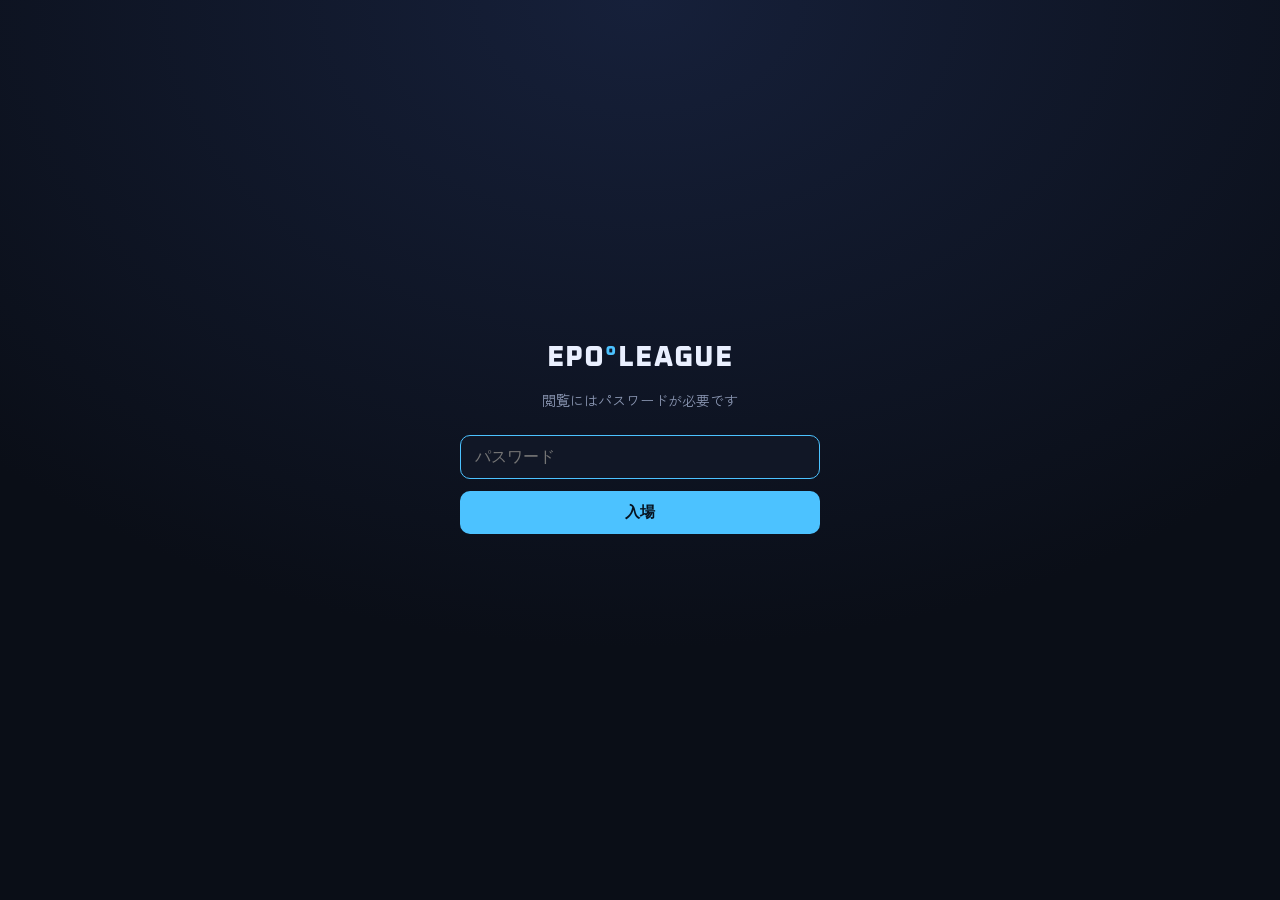
<file: app/index.html>
<!DOCTYPE html>
<html lang="ja">
<head>
  <meta charset="UTF-8" />
  <meta name="viewport" content="width=device-width, initial-scale=1.0" />
  <title>EPO LEAGUE — 競輪学習</title>
  <link rel="preconnect" href="https://fonts.googleapis.com" />
  <link rel="preconnect" href="https://fonts.gstatic.com" crossorigin />
  <link href="https://fonts.googleapis.com/css2?family=Zen+Kaku+Gothic+New:wght@400;500;700;900&family=Oxanium:wght@600;700;800&display=swap" rel="stylesheet" />
  <link rel="stylesheet" href="css/style.css?v=18" />
  <link rel="stylesheet" href="css/gate.css" />
</head>
<body>
  <header class="topbar">
    <div class="inner">
      <div class="brand" data-nav="home">
        <span class="mark">EPO<b>°</b>LEAGUE</span>
        <span class="sub">keirin trainer</span>
      </div>
      <nav class="nav" id="nav">
        <button data-nav="home">ホーム</button>
        <button data-nav="quiz">クイズ</button>
        <button data-nav="dex">選手図鑑</button>
        <button data-nav="races">レース</button>
        <button data-nav="velo">競輪場</button>
      </nav>
    </div>
  </header>

  <main class="wrap" id="view">
    <div class="loader">
      <div class="spinner"></div>
      <p style="color:var(--ink-dim)">マスターデータ読み込み中…</p>
    </div>
  </main>

  <div id="modal-root"></div>

  <footer class="foot wrap">
    出典: KEIRIN.JP / Figma「202606 高松宮記念杯競輪G1」 ・
    地区区分はボード準拠 ・ データ: <code>data/master/</code>
  </footer>

  <!-- 簡易パスワードゲート経由で app.js を読み込む -->
  <script src="js/gate.js?v=19"></script>
</body>
</html>
</file>
<file: app/css/style.css>
/* ============================================================
   EPO LEAGUE — 競輪学習アプリ
   テーマ: 夜のバンク(velodrome) × スピード
   ============================================================ */

:root {
  /* 基調: 深いミッドナイト + 競輪レッド */
  --bg-0: #0a0b0f;
  --bg-1: #11131a;
  --bg-2: #181b24;
  --bg-3: #21252f;
  --line: #2c3140;
  --ink: #f3f5f8;
  --ink-dim: #aab2c2;
  --ink-faint: #6b7385;
  --red: #e6002d;       /* 競輪レッド */
  --red-deep: #a30020;
  --gold: #f5d800;
  --cyan: #19d3e6;

  /* 車番カラー(競輪の選手服色) */
  --c1: #f2f2f2; --c1t:#111;
  --c2: #14161c; --c2t:#fff;
  --c3: #e6002d; --c3t:#fff;
  --c4: #1f6fe5; --c4t:#fff;
  --c5: #f5d800; --c5t:#111;
  --c6: #1faa4b; --c6t:#fff;
  --c7: #ef7d12; --c7t:#fff;
  --c8: #ec5fa0; --c8t:#fff;
  --c9: #7a4fd6; --c9t:#fff;

  --r-lg: 18px; --r-md: 12px; --r-sm: 8px;
  --shadow: 0 18px 50px -18px rgba(0,0,0,.8);
  --ease: cubic-bezier(.22,.61,.36,1);

  --font-display: "Zen Kaku Gothic New", system-ui, sans-serif;
  --font-body: "Zen Kaku Gothic New", system-ui, sans-serif;
  --font-num: "Oxanium", monospace;
}

* { box-sizing: border-box; margin: 0; padding: 0; }
html { -webkit-text-size-adjust: 100%; }
body {
  font-family: var(--font-body);
  color: var(--ink);
  background: var(--bg-0);
  line-height: 1.6;
  min-height: 100vh;
  overflow-x: hidden;
  position: relative;
}

/* 背景: バンク(楕円トラック)のグロー + スピードライン + グレイン */
body::before {
  content: ""; position: fixed; inset: 0; z-index: -2;
  background:
    radial-gradient(120% 80% at 50% -10%, rgba(230,0,45,.16), transparent 55%),
    radial-gradient(80% 60% at 110% 110%, rgba(25,211,230,.10), transparent 60%),
    repeating-linear-gradient(115deg, rgba(255,255,255,.018) 0 2px, transparent 2px 9px),
    var(--bg-0);
}
body::after { /* グレイン */
  content: ""; position: fixed; inset: 0; z-index: -1; pointer-events: none; opacity: .05;
  background-image: url("data:image/svg+xml,%3Csvg xmlns='http://www.w3.org/2000/svg' width='120' height='120'%3E%3Cfilter id='n'%3E%3CfeTurbulence type='fractalNoise' baseFrequency='.9' numOctaves='2'/%3E%3C/filter%3E%3Crect width='100%25' height='100%25' filter='url(%23n)'/%3E%3C/svg%3E");
}

/* ---------- レイアウト ---------- */
.wrap { max-width: 1080px; margin: 0 auto; padding: 0 20px 96px; }

/* ---------- ヘッダ ---------- */
.topbar {
  position: sticky; top: 0; z-index: 50;
  backdrop-filter: blur(14px);
  background: linear-gradient(180deg, rgba(10,11,15,.92), rgba(10,11,15,.62));
  border-bottom: 1px solid var(--line);
}
.topbar .inner { max-width: 1080px; margin: 0 auto; padding: 14px 20px; display: flex; align-items: center; gap: 18px; }
.brand { display: flex; align-items: baseline; gap: 10px; cursor: pointer; user-select: none; }
.brand .mark {
  font-family: var(--font-display); font-size: 22px; letter-spacing: -.5px;
  color: var(--ink); position: relative;
}
.brand .mark b { color: var(--red); }
.brand .sub { font-family: var(--font-num); font-size: 11px; color: var(--ink-faint); letter-spacing: 3px; text-transform: uppercase; }
.nav { margin-left: auto; display: flex; gap: 4px; flex-wrap: wrap; }
.nav button {
  font-family: var(--font-body); font-weight: 700; font-size: 13px;
  color: var(--ink-dim); background: transparent; border: 0; cursor: pointer;
  padding: 8px 13px; border-radius: 999px; transition: .2s var(--ease);
}
.nav button:hover { color: var(--ink); background: var(--bg-2); }
.nav button.active { color: #fff; background: var(--red); box-shadow: 0 6px 18px -6px var(--red); }

/* ---------- 共通パーツ ---------- */
/* 見出しは表示フォント=本文と同ファミリーのため、太さ900で差をつける */
.brand .mark, h1.title, .section-head h2, .mode .nm, .q-prompt, .result .grade,
.flashcard .nm, .flashcard .back h3, .modal .nm, .venue-block h3, .velo h3 {
  font-family: var(--font-display); font-weight: 900;
}
.kicker { font-family: var(--font-num); letter-spacing: 4px; text-transform: uppercase; color: var(--red); font-size: 12px; font-weight: 700; }
h1.title { font-size: clamp(30px, 6vw, 54px); line-height: 1.12; letter-spacing: .5px; margin: 8px 0 14px; }
.lead { color: var(--ink-dim); max-width: 60ch; }
.section-head { display: flex; align-items: end; justify-content: space-between; gap: 16px; margin: 40px 0 18px; flex-wrap: wrap; }
.section-head h2 { font-size: clamp(20px,3.5vw,30px); }

.card { background: linear-gradient(180deg, var(--bg-2), var(--bg-1)); border: 1px solid var(--line); border-radius: var(--r-lg); }
.btn {
  font-family: var(--font-body); font-weight: 800; font-size: 15px; cursor: pointer;
  border: 0; border-radius: var(--r-md); padding: 14px 22px; color: #fff;
  background: var(--red); transition: .18s var(--ease); position: relative;
}
.btn:hover { transform: translateY(-2px); box-shadow: 0 12px 26px -10px var(--red); }
.btn:active { transform: translateY(0); }
.btn.ghost { background: var(--bg-3); color: var(--ink); }
.btn.ghost:hover { background: var(--line); box-shadow: none; }

.chip {
  font-family: var(--font-body); font-weight: 700; font-size: 13px; cursor: pointer;
  border: 1px solid var(--line); background: var(--bg-2); color: var(--ink-dim);
  padding: 8px 14px; border-radius: 999px; transition: .16s var(--ease); user-select: none;
}
.chip:hover { color: var(--ink); border-color: var(--ink-faint); }
.chip.on { background: var(--ink); color: var(--bg-0); border-color: var(--ink); }
.chip.on.red { background: var(--red); color:#fff; border-color: var(--red); }

.meta { display: flex; flex-wrap: wrap; gap: 6px; align-items: center; }
.tag { font-family: var(--font-num); font-size: 11px; font-weight: 700; padding: 3px 9px; border-radius: 6px; letter-spacing: .5px; display: inline-flex; align-items: center; white-space: nowrap; line-height: 1.5; flex: 0 0 auto; align-self: center; width: fit-content; height: fit-content; }
.tag.region { background: rgba(25,211,230,.12); color: var(--cyan); border:1px solid rgba(25,211,230,.3); }
.tag.cls { background: rgba(245,216,0,.12); color: var(--gold); border:1px solid rgba(245,216,0,.3); }
.tag.gait { background: rgba(230,0,45,.14); color: #ff5d7e; border:1px solid rgba(230,0,45,.35); }
.tag.pickup { background: rgba(25,211,230,.16); color: var(--cyan); border:1px solid rgba(25,211,230,.45); }

.hidden { display: none !important; }

/* ============================================================
   HOME
   ============================================================ */
.hero { padding: 56px 0 12px; position: relative; }
.hero .speed {
  position:absolute; right:-40px; top:0; bottom:0; width:46%; z-index:-1; opacity:.5;
  background: repeating-linear-gradient(100deg, transparent 0 22px, rgba(230,0,45,.06) 22px 24px);
  mask: linear-gradient(90deg, transparent, #000 60%);
}
.modes { display: grid; grid-template-columns: repeat(auto-fit, minmax(220px,1fr)); gap: 16px; margin-top: 34px; }
.mode {
  position: relative; overflow: hidden; padding: 26px 22px; cursor: pointer;
  transition: .22s var(--ease);
}
.mode:hover { transform: translateY(-4px); border-color: var(--red); }
.mode .no { font-family: var(--font-num); font-size: 13px; color: var(--ink-faint); letter-spacing: 2px; }
.mode .nm { font-family: var(--font-display); font-size: 22px; margin: 10px 0 6px; }
.mode .ds { color: var(--ink-dim); font-size: 13px; }
.mode .arrow { position:absolute; right:18px; bottom:16px; color: var(--red); font-size: 22px; transition:.2s var(--ease); }
.mode:hover .arrow { transform: translateX(4px); }
.mode .glow { position:absolute; inset:0; background: radial-gradient(60% 80% at 80% 0%, rgba(230,0,45,.18), transparent 70%); opacity:0; transition:.25s; }
.mode:hover .glow { opacity:1; }

.stats-row { display:flex; gap: 28px; flex-wrap: wrap; margin-top: 30px; padding-top: 24px; border-top:1px solid var(--line); }
.stat .n { font-family: var(--font-num); font-size: 30px; font-weight: 800; color: var(--ink); }
.stat .l { font-size: 12px; color: var(--ink-faint); letter-spacing: 1px; }

/* ============================================================
   QUIZ
   ============================================================ */
.quiz-setup .group { margin: 22px 0; }
.quiz-setup .group > .glabel { font-weight: 800; margin-bottom: 10px; display:flex; gap:8px; align-items:center; }
.quiz-setup .chips { display: flex; flex-wrap: wrap; gap: 9px; }

.progress { height: 6px; background: var(--bg-3); border-radius: 999px; overflow: hidden; margin: 6px 0 2px; }
.progress > i { display:block; height:100%; background: linear-gradient(90deg, var(--red), var(--gold)); transition: width .4s var(--ease); }
.q-meta { display:flex; justify-content: space-between; font-family: var(--font-num); font-size: 13px; color: var(--ink-dim); letter-spacing:1px; }

.q-card { padding: 20px; margin-top: 10px; animation: pop .35s var(--ease); }
@keyframes pop { from { opacity:0; transform: translateY(14px) scale(.99); } to { opacity:1; transform:none; } }
.q-prompt { font-family: var(--font-display); font-size: clamp(19px,3vw,25px); line-height:1.2; margin-bottom: 14px; }
.q-photo { width: 150px; aspect-ratio: 3/4; object-fit: contain; border-radius: var(--r-md); border:1px solid var(--line); display:block; margin: 0 auto 14px; background: var(--bg-3); }
.q-photo.small { width: 116px; }

/* 連想ヒント */
.hints { display: grid; grid-template-columns: 1fr 1fr; gap: 7px; margin-bottom: 14px; }
.hints .hint { background: var(--bg-1); border: 1px solid var(--line); border-left: 3px solid var(--cyan); border-radius: var(--r-sm); padding: 7px 11px; display: flex; flex-direction: column; gap: 1px; }
.hints .hint .hk { font-family: var(--font-num); font-size: 10px; letter-spacing: 1px; color: var(--ink-faint); text-transform: uppercase; }
.hints .hint .hv { font-weight: 700; font-size: 15px; }

/* 用語クイズの意味表示 */
.term-desc { background: var(--bg-1); border: 1px solid var(--line); border-left: 3px solid var(--cyan); border-radius: var(--r-sm); padding: 13px 15px; margin-bottom: 14px; font-size: 15px; line-height: 1.7; }

/* レース(出走表/映像) */
.racebar { font-family: var(--font-num); font-size: 11px; color: var(--ink-dim); background: var(--bg-1); border: 1px solid var(--line); border-radius: var(--r-sm); padding: 6px 11px; margin-bottom: 10px; letter-spacing: .3px; }
.entries { display: grid; grid-template-columns: 1fr 1fr 1fr; gap: 6px; margin-bottom: 14px; }
.ent { display: flex; align-items: center; gap: 8px; background: var(--bg-2); border: 1px solid var(--line); border-radius: var(--r-sm); padding: 5px 8px; }
.ent.q { border-color: var(--red); background: rgba(230,0,45,.1); }
.ent .car { flex: 0 0 22px; width: 22px; height: 22px; border-radius: 5px; display: inline-flex; align-items: center; justify-content: center; font-family: var(--font-num); font-weight: 800; font-size: 13px; }
.ent .enm { font-weight: 700; font-size: 13px; white-space: nowrap; overflow: hidden; text-overflow: ellipsis; }
.car-1 { background: var(--c1); color: var(--c1t); } .car-2 { background: var(--c2); color: var(--c2t); }
.car-3 { background: var(--c3); color: var(--c3t); } .car-4 { background: var(--c4); color: var(--c4t); }
.car-5 { background: var(--c5); color: var(--c5t); } .car-6 { background: var(--c6); color: var(--c6t); }
.car-7 { background: var(--c7); color: var(--c7t); } .car-8 { background: var(--c8); color: var(--c8t); }
.car-9 { background: var(--c9); color: var(--c9t); }
.dvideo { width: 100%; border-radius: var(--r-md); background: #000; margin-bottom: 6px; aspect-ratio: 16/9; max-height: 38vh; }
.vlink { font-size: 12px; color: var(--ink-faint); margin-bottom: 12px; }
.vlink a { color: var(--cyan); text-decoration: none; }

.choices { display: grid; grid-template-columns: 1fr 1fr; gap: 12px; }
.choices.one-col { grid-template-columns: 1fr; }
.choice {
  font-family: var(--font-body); font-weight: 700; font-size: 16px; text-align:left;
  background: var(--bg-2); border: 1.5px solid var(--line); color: var(--ink);
  border-radius: var(--r-md); padding: 13px 16px; cursor: pointer; transition: .15s var(--ease);
  display:flex; align-items:center; gap: 12px; position: relative;
}
.choice .key { font-family: var(--font-num); font-size: 13px; color: var(--ink-faint); border:1px solid var(--line); border-radius:6px; padding: 1px 7px; }
.choice:hover:not(:disabled) { border-color: var(--ink-faint); transform: translateY(-2px); }
.choice:disabled { cursor: default; }
.choice.correct { border-color: var(--c6); background: rgba(31,170,75,.16); color:#fff; }
.choice.wrong { border-color: var(--red); background: rgba(230,0,45,.14); }
.choice.correct .key { background: var(--c6); color:#fff; border-color: var(--c6); }
.choice.wrong .key { background: var(--red); color:#fff; border-color: var(--red); }
.choice .mark { margin-left:auto; font-weight:800; opacity:0; transition:.2s; }
.choice.correct .mark, .choice.wrong .mark { opacity:1; }

.choice.photo { flex-direction: column; padding: 6px; align-items: stretch; }
.choice.photo img { width:100%; height: 26vh; object-fit:contain; border-radius: var(--r-sm); background: var(--bg-3); }
.choice.photo span { text-align:center; font-size: 13px; padding: 6px 0 2px; color: var(--ink-dim); }

.feedback { margin-top: 12px; padding: 12px 16px; border-radius: var(--r-md); border:1px solid var(--line); background: var(--bg-1); animation: pop .3s var(--ease); }
.feedback.ok { border-color: rgba(31,170,75,.4); }
.feedback.ng { border-color: rgba(230,0,45,.4); }
.feedback .ttl { font-weight:800; margin-bottom:4px; }
.feedback.ok .ttl { color: var(--c6); }
.feedback.ng .ttl { color: #ff5d7e; }
.feedback .ex { color: var(--ink-dim); font-size: 14px; }
.q-actions { display:flex; justify-content:flex-end; margin-top: 12px; }

/* リザルト */
.result { text-align:center; padding: 44px 26px; }
.result .score { font-family: var(--font-num); font-size: 72px; font-weight: 800; line-height:1; }
.result .score b { color: var(--red); }
.result .grade { font-family: var(--font-display); font-size: 28px; margin: 8px 0 4px; }
.result .actions { display:flex; gap:12px; justify-content:center; margin-top: 26px; flex-wrap:wrap; }

/* 間違い振り返り */
.review { display:grid; gap: 12px; }
.review-item { display:flex; gap: 14px; padding: 14px; align-items:flex-start; }
.review-item .ri-ph { flex:0 0 64px; width:64px; aspect-ratio:3/4; object-fit:contain; border-radius: var(--r-sm); background: var(--bg-3); }
.review-item .ri-body { flex:1; min-width:0; }
.review-item .ri-q { font-weight:800; font-size:15px; margin-bottom:8px; }
.review-item .ri-ans { display:flex; flex-wrap:wrap; gap:8px 16px; font-size:14px; font-weight:700; margin-bottom:6px; }
.review-item .ri-ans .ng { color:#ff5d7e; }
.review-item .ri-ans .ok { color: var(--c6); }
.review-item .ri-ex { color: var(--ink-dim); font-size:13px; line-height:1.6; }

/* ============================================================
   選手図鑑 / フラッシュカード
   ============================================================ */
.toolbar { display:flex; gap:10px; flex-wrap:wrap; align-items:center; margin-bottom: 18px; }
.toolbar input[type=search] {
  font-family: var(--font-body); background: var(--bg-2); border:1px solid var(--line); color: var(--ink);
  border-radius: 999px; padding: 10px 16px; min-width: 200px; outline: none;
}
.toolbar input:focus { border-color: var(--red); }

.grid-players { display:grid; grid-template-columns: repeat(auto-fill, minmax(150px,1fr)); gap: 14px; }
.pcard { padding: 0; overflow: hidden; cursor: pointer; transition: .2s var(--ease); position: relative; }
.pcard:hover { transform: translateY(-4px); border-color: var(--red); }
.pcard .ph { position: relative; aspect-ratio: 3/4; overflow: hidden; background: var(--bg-3); }
.pcard .ph img { width:100%; height:100%; object-fit: contain; transition:.3s var(--ease); }
.pcard:hover .ph img { transform: scale(1.05); }
.pcard .ph::after { content:""; position:absolute; inset:0; background: linear-gradient(180deg, transparent 50%, rgba(10,11,15,.92)); }
.pcard .ph .ov { position:absolute; left:10px; right:10px; bottom:9px; z-index:2; }
.pcard .nm { font-family: var(--font-body); font-weight:800; font-size: 15px; line-height:1.2; }
.pcard .meta { display:flex; gap:5px; margin-top:5px; flex-wrap:wrap; }
.pcard .num { position:absolute; top:8px; left:8px; z-index:2; font-family:var(--font-num); font-size:11px; background: rgba(10,11,15,.7); border:1px solid var(--line); padding:2px 7px; border-radius:6px; color: var(--ink-dim); }

/* 単語帳: 1ページ全表示の学習カード */
.kv { display:grid; grid-template-columns: 86px 1fr; gap: 6px 10px; font-size: 14px; }
.kv dt { color: var(--ink-faint); }
.kv dd { color: var(--ink); font-family: var(--font-num); }

.study-grid { display:grid; grid-template-columns: repeat(auto-fill, minmax(330px, 1fr)); gap: 14px; }
.study { display:flex; gap: 14px; padding: 14px; }
.study .ph { flex: 0 0 96px; }
.study .ph img { width: 96px; aspect-ratio: 3/4; object-fit: contain; border-radius: var(--r-sm); background: var(--bg-3); display:block; }
.study .body { flex: 1; min-width: 0; }
.study .nm { font-family: var(--font-display); font-weight: 900; font-size: 18px; line-height: 1.15; }
.study .kana { color: var(--ink-faint); font-family: var(--font-num); font-size: 11px; margin: 2px 0 8px; }
.study .meta { margin-bottom: 10px; }
.study .facts { display:grid; grid-template-columns: auto 1fr; gap: 3px 10px; font-size: 12.5px; }
.study .facts dt { color: var(--ink-faint); white-space:nowrap; }
.study .facts dd { color: var(--ink); font-family: var(--font-num); }
.study .lk { margin-top: 9px; display:flex; gap: 12px; }
.study .lk a { color: var(--cyan); text-decoration:none; font-size: 11px; font-family: var(--font-num); }
.study .lk a:hover { text-decoration: underline; }

/* ============================================================
   レース / 競輪場
   ============================================================ */
.venue-block { margin-bottom: 26px; }
.venue-block h3 { font-family: var(--font-display); font-size: 18px; margin-bottom: 10px; display:flex; gap:10px; align-items:center; }
.race-list { display:grid; grid-template-columns: repeat(auto-fill,minmax(260px,1fr)); gap:10px; }
.race-item { padding: 13px 15px; font-size: 13px; }
.race-item .ev { font-weight:800; color: var(--ink); }
.race-item .sub { color: var(--ink-faint); font-family: var(--font-num); margin-top:3px; font-size:12px; }
.race-item a { color: var(--cyan); text-decoration:none; font-size:12px; }
.race-item a:hover { text-decoration: underline; }

.velo-grid { display:grid; grid-template-columns: repeat(auto-fit,minmax(260px,1fr)); gap:14px; }
.velo { padding: 20px; }
.velo h3 { font-family: var(--font-display); font-size: 20px; margin-bottom: 10px; }
.velo-spec { display: flex; gap: 6px; flex-wrap: wrap; margin-bottom: 10px; }
.velo-feat { color: var(--ink-dim); font-size: 12.5px; line-height: 1.7; margin-bottom: 12px; white-space: pre-line; }
.velo a { display:flex; justify-content:space-between; gap:8px; padding: 9px 0; border-top:1px solid var(--line); color: var(--ink-dim); text-decoration:none; font-size:13px; transition:.15s; }
.velo a:hover { color: var(--cyan); }
.velo a span { color: var(--ink-faint); }

/* ============================================================
   モーダル(選手詳細)
   ============================================================ */
.modal { position: fixed; inset:0; z-index: 100; display:flex; align-items:center; justify-content:center; padding: 20px;
  background: rgba(5,6,9,.74); backdrop-filter: blur(6px); animation: fade .2s; }
@keyframes fade { from { opacity:0; } }
.modal .box { width: min(560px, 100%); max-height: 88vh; overflow:y; overflow-y:auto; padding: 0; animation: pop .3s var(--ease); }
.modal .hd { display:flex; gap:18px; padding: 22px; border-bottom:1px solid var(--line); }
.modal .hd > div { flex:1; min-width:0; }
.modal .hd img { width: 120px; aspect-ratio:3/4; object-fit:contain; border-radius: var(--r-md); background:var(--bg-3); }
.modal .hd .nm { font-family: var(--font-display); font-size: 24px; line-height:1.1; }
.modal .hd .kana { color: var(--ink-faint); font-family: var(--font-num); font-size: 13px; margin: 4px 0 10px; }
.modal .bd { padding: 22px; }
.modal .x { position:absolute; top:16px; right:18px; font-size: 26px; color: var(--ink-dim); cursor:pointer; background:none; border:0; }
.pickup { margin-top: 18px; }
.pickup-h { font-weight: 800; font-size: 14px; margin-bottom: 8px; display:flex; align-items:center; gap:8px; }
.pickup-item { display:flex; flex-direction:column; gap:2px; padding: 9px 12px; border:1px solid var(--line); border-radius: var(--r-sm); background: var(--bg-1); text-decoration:none; margin-bottom: 7px; transition:.15s var(--ease); }
.pickup-item:hover { border-color: var(--cyan); }
.pickup-item .pi-main { font-weight:700; font-size:13.5px; color: var(--ink); }
.pickup-item .pi-sub { font-family: var(--font-num); font-size:11.5px; color: var(--cyan); }
.modal .links { display:flex; gap:10px; margin-top: 16px; }
.modal .links a { flex:1; text-align:center; }

/* ============================================================
   ローダー / フッタ
   ============================================================ */
.loader { display:flex; flex-direction:column; align-items:center; justify-content:center; min-height: 60vh; gap: 18px; }
.spinner { width: 46px; height: 46px; border-radius:50%; border: 4px solid var(--bg-3); border-top-color: var(--red); animation: spin .8s linear infinite; }
@keyframes spin { to { transform: rotate(360deg); } }
.foot { text-align:center; color: var(--ink-faint); font-size: 12px; padding: 30px 0; border-top:1px solid var(--line); margin-top: 50px; }
.foot code { font-family: var(--font-num); color: var(--ink-dim); }

/* ============================================================
   レスポンシブ (スマートフォン)
   ============================================================ */
@media (max-width: 720px) {
  .topbar .inner { padding: 12px 14px; gap: 10px; flex-wrap: wrap; }
  .brand .sub { display: none; }
  /* ナビは横スクロールの1行に */
  .nav {
    margin-left: 0; width: 100%; order: 3;
    flex-wrap: nowrap; overflow-x: auto; gap: 4px;
    -webkit-overflow-scrolling: touch; scrollbar-width: none;
    padding-bottom: 2px;
  }
  .nav::-webkit-scrollbar { display: none; }
  .nav button { flex: 0 0 auto; padding: 8px 13px; font-size: 13px; }

  .wrap { padding: 0 14px 72px; }
  .hero { padding: 30px 0 6px; }
  .hero .speed { display: none; }
  .stats-row { gap: 16px 22px; }
  .stat .n { font-size: 24px; }

  .q-card { padding: 18px 15px; }
  .q-prompt { font-size: 20px; }
  .q-photo { width: 150px; }
  .q-photo.small { width: 112px; }

  /* テキスト4択は1列、写真4択は2列を維持 */
  .choices:not(.photo-grid) { grid-template-columns: 1fr; }
  .choices.one-col { grid-template-columns: 1fr; }
  .choices.photo-grid { grid-template-columns: 1fr 1fr; gap: 10px; }
  .choice { padding: 12px 14px; font-size: 15px; }
  .choice.photo span { font-size: 12px; }
  .choice.photo img { height: 22vh; }
  .entries { grid-template-columns: 1fr 1fr; }

  .modal { padding: 0; align-items: flex-end; }
  .modal .box { width: 100%; max-height: 92vh; border-radius: var(--r-lg) var(--r-lg) 0 0; }
  .modal .hd { padding: 18px; }
  .modal .hd img { width: 96px; }
  .modal .hd .nm { font-size: 21px; }

  .grid-players { grid-template-columns: repeat(auto-fill, minmax(130px, 1fr)); gap: 10px; }
  .study-grid { grid-template-columns: 1fr; }
  .toolbar input[type=search] { width: 100%; min-width: 0; }
  .result .score { font-size: 56px; }
  .modes { grid-template-columns: 1fr; }
}

@media (max-width: 380px) {
  .grid-players { grid-template-columns: 1fr 1fr; }
  .q-prompt { font-size: 18px; }
}
</file>
<file: app/css/gate.css>
/* 簡易パスワードゲートのスタイル */
#gate {
  position: fixed;
  inset: 0;
  z-index: 9999;
  display: grid;
  place-items: center;
  padding: 24px;
  background: #0a0e17;
  background: radial-gradient(120% 120% at 50% 0%, #16203a 0%, #0a0e17 60%);
}
#gate .gate-card {
  width: min(360px, 100%);
  text-align: center;
}
#gate .gate-mark {
  font-family: "Oxanium", system-ui, sans-serif;
  font-weight: 800;
  font-size: 28px;
  letter-spacing: 0.04em;
  color: #eaf0ff;
}
#gate .gate-mark b {
  color: #4cc2ff;
}
#gate .gate-sub {
  margin: 8px 0 24px;
  color: #8b97b3;
  font-size: 14px;
}
#gate form {
  display: flex;
  flex-direction: column;
  gap: 12px;
}
#gate input {
  padding: 12px 14px;
  border-radius: 10px;
  border: 1px solid #2a3656;
  background: #111726;
  color: #eaf0ff;
  font-size: 16px;
  outline: none;
}
#gate input:focus {
  border-color: #4cc2ff;
}
#gate button {
  padding: 12px 14px;
  border-radius: 10px;
  border: 0;
  background: #4cc2ff;
  color: #06121f;
  font-weight: 700;
  font-size: 15px;
  cursor: pointer;
}
#gate button:hover {
  filter: brightness(1.06);
}
#gate .gate-err {
  min-height: 18px;
  margin: 12px 0 0;
  color: #ff6b7d;
  font-size: 13px;
}
</file>
